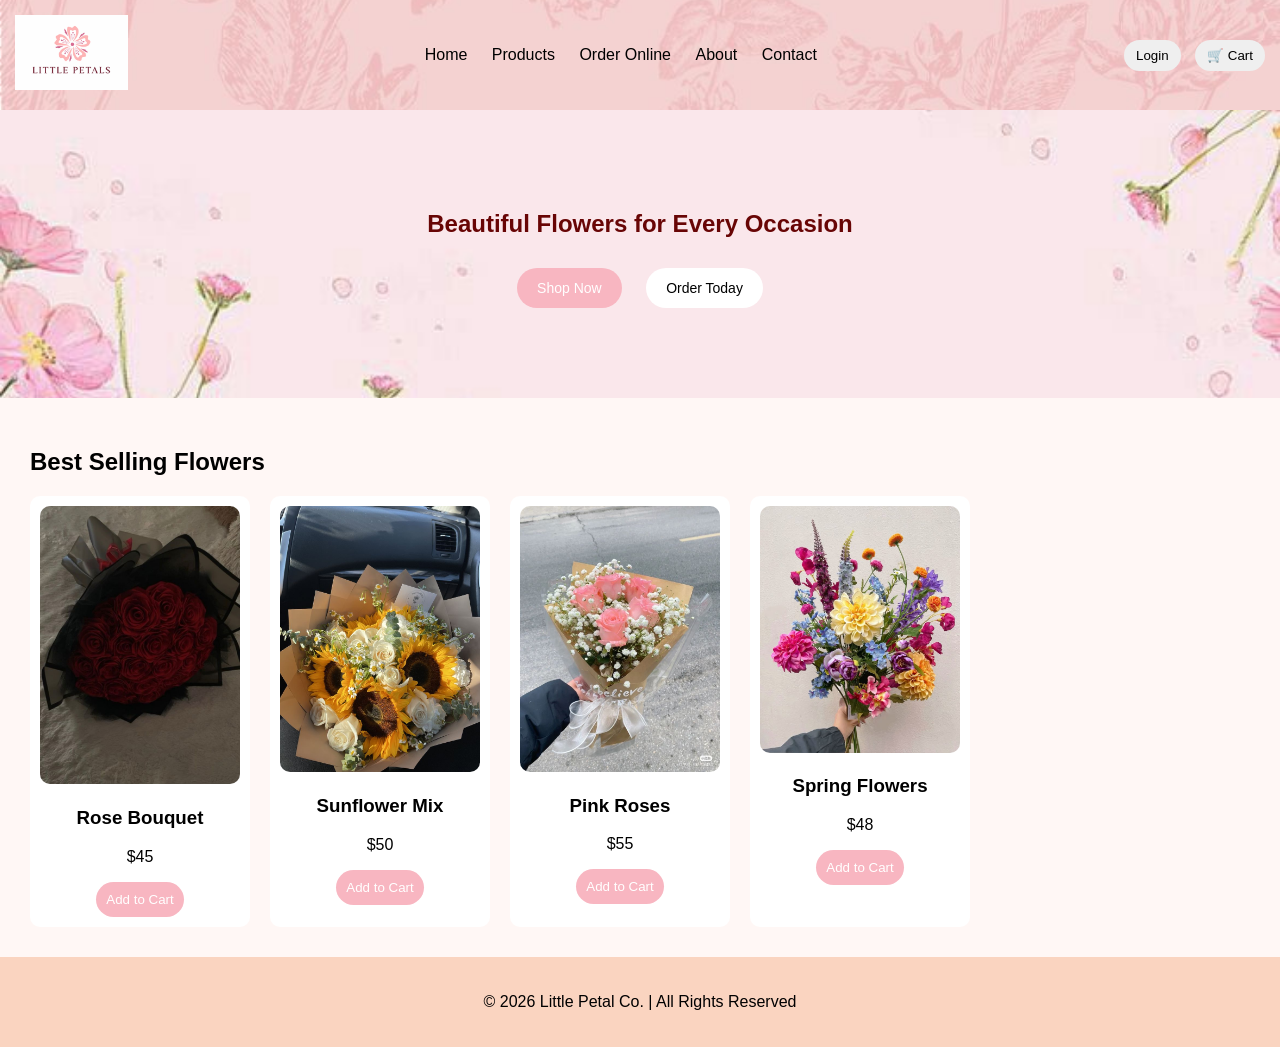
<file: index.html>
<!DOCTYPE html>
<html lang="en">
<head>
    <meta charset="UTF-8">
    <title>Little Petal Co.</title>
    <meta name="description" content="Little Petal Co. offers beautiful floral arrangements for all occasions.">
    <meta name="keywords" content="flowers, bouquets, gifts, online flower shop">
    <meta name="viewport" content="width=device-width, initial-scale=1.0">

    <link rel="stylesheet" href="style.css">
</head>

<body>

<header>
    <div class="logo">
        <img src="images/logo.png" alt="Little Petal Co Logo">
    </div>

 <nav>
    <a href="index.html">Home</a>
    <a href="products.html">Products</a>
    <a href="signup.html">Order Online</a>
    <a href="about.html">About</a>
    <a href="contact.html">Contact</a>
</nav>
    <div class="actions">
        <button class="login">Login</button>
        <button class="cart">🛒 Cart</button>
    </div>
</header>

<section class="banner">
    <h1>Beautiful Flowers for Every Occasion</h1>

    <div class="cta-buttons">
        <a href="products.html"><button class="primary">Shop Now</button></a>
        <a href="signup.html"><button class="secondary">Order Today</button></a>
    </div>
</section>

<section class="products">
    <h2>Best Selling Flowers</h2>

    <div class="product-grid">

        <div class="card">
            <img src="images/rose.jpg" alt="Rose Bouquet">
            <h3>Rose Bouquet</h3>
            <p>$45</p>
            <button onclick="addToCart()">Add to Cart</button>
        </div>

        <div class="card">
            <img src="images/sunflower boquet.jpg" alt="Sunflower Bouquet">
            <h3>Sunflower Mix</h3>
            <p>$50</p>
            <button onclick="addToCart()">Add to Cart</button>
        </div>

        <div class="card">
            <img src="images/pink.jpg" alt="Pink Roses">
            <h3>Pink Roses</h3>
            <p>$55</p>
            <button onclick="addToCart()">Add to Cart</button>
        </div>

        <div class="card">
            <img src="images/spring.jpg" alt="Spring Flowers">
            <h3>Spring Flowers</h3>
            <p>$48</p>
            <button onclick="addToCart()">Add to Cart</button>
        </div>

    </div>
</section>

<footer>
    <p>© 2026 Little Petal Co. | All Rights Reserved</p>
</footer>

<script src="script.js"></script>

</body>
</html>
</file>
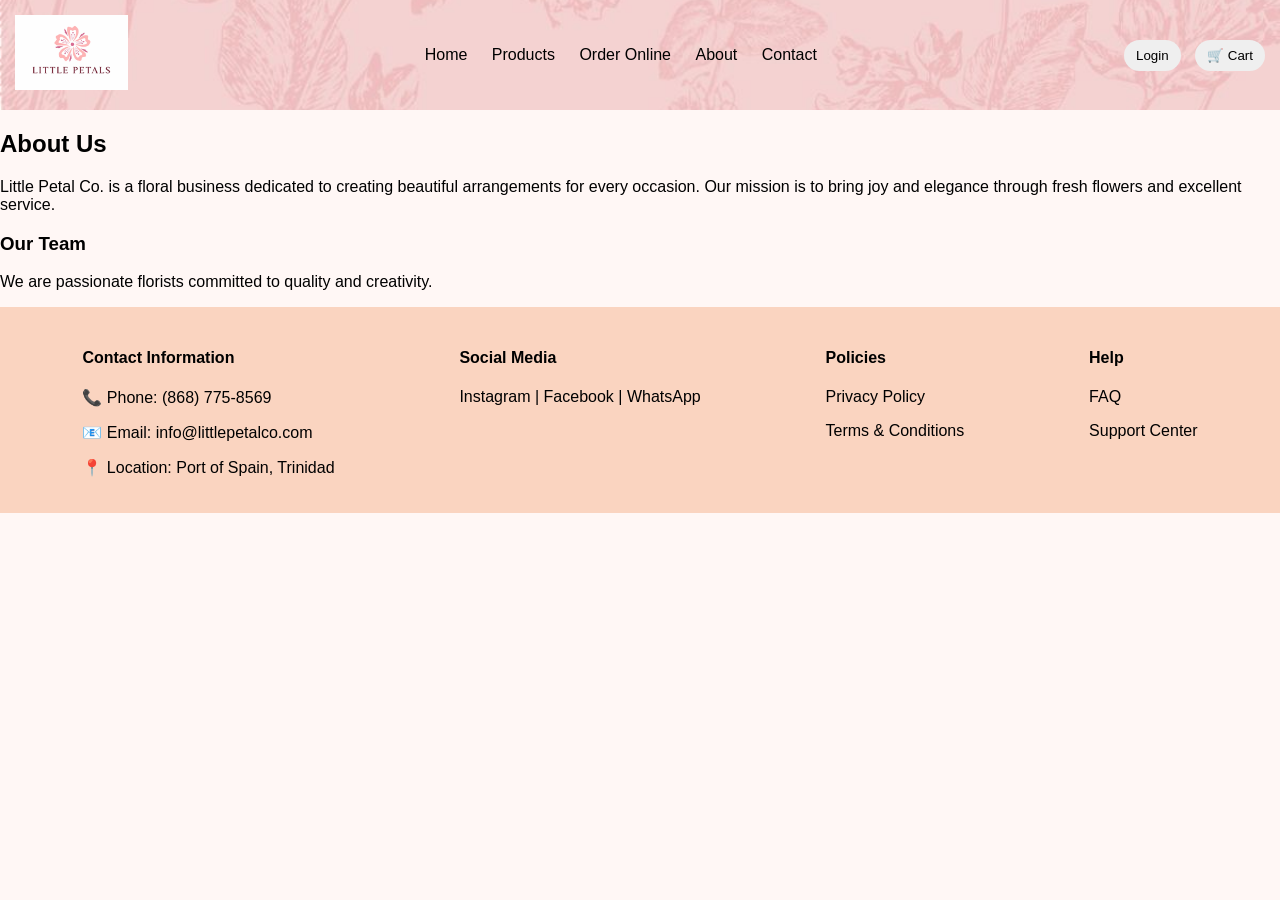
<file: about.html>
<!DOCTYPE html>
<html lang="en">
<head>
    <meta charset="UTF-8">
    <title>About - Little Petal Co.</title>
    <link rel="stylesheet" href="style.css">
</head>

<body>

<header>

    <div class="logo">
        <img src="images/logo.png" alt="Little Petals Logo">
    </div>

    <nav>
        <a href="index.html">Home</a>
        <a href="products.html">Products</a>
        <a href="signup.html">Order Online</a>
        <a href="about.html">About</a>
        <a href="contact.html">Contact</a>
    </nav>

    <div class="actions">
        <button class="login">Login</button>
        <button class="cart">🛒 Cart</button>
    </div>

</header>

<section class="about">
    <h2>About Us</h2>

    <p>
        Little Petal Co. is a floral business dedicated to creating beautiful
        arrangements for every occasion. Our mission is to bring joy and
        elegance through fresh flowers and excellent service.
    </p>

    <h3>Our Team</h3>
    <p>We are passionate florists committed to quality and creativity.</p>
</section>

<footer>
    <div>
        <h4>Contact Information</h4>
        <p>📞 Phone: (868) 775-8569</p>
        <p>📧 Email: info@littlepetalco.com</p>
        <p>📍 Location: Port of Spain, Trinidad</p>
    </div>

    <div>
        <h4>Social Media</h4>
        <p>Instagram | Facebook | WhatsApp</p>
    </div>

    <div>
        <h4>Policies</h4>
        <p>Privacy Policy</p>
        <p>Terms & Conditions</p>
    </div>

    <div>
        <h4>Help</h4>
        <p>FAQ</p>
        <p>Support Center</p>
    </div>
</footer>

</body>
</html>
</file>
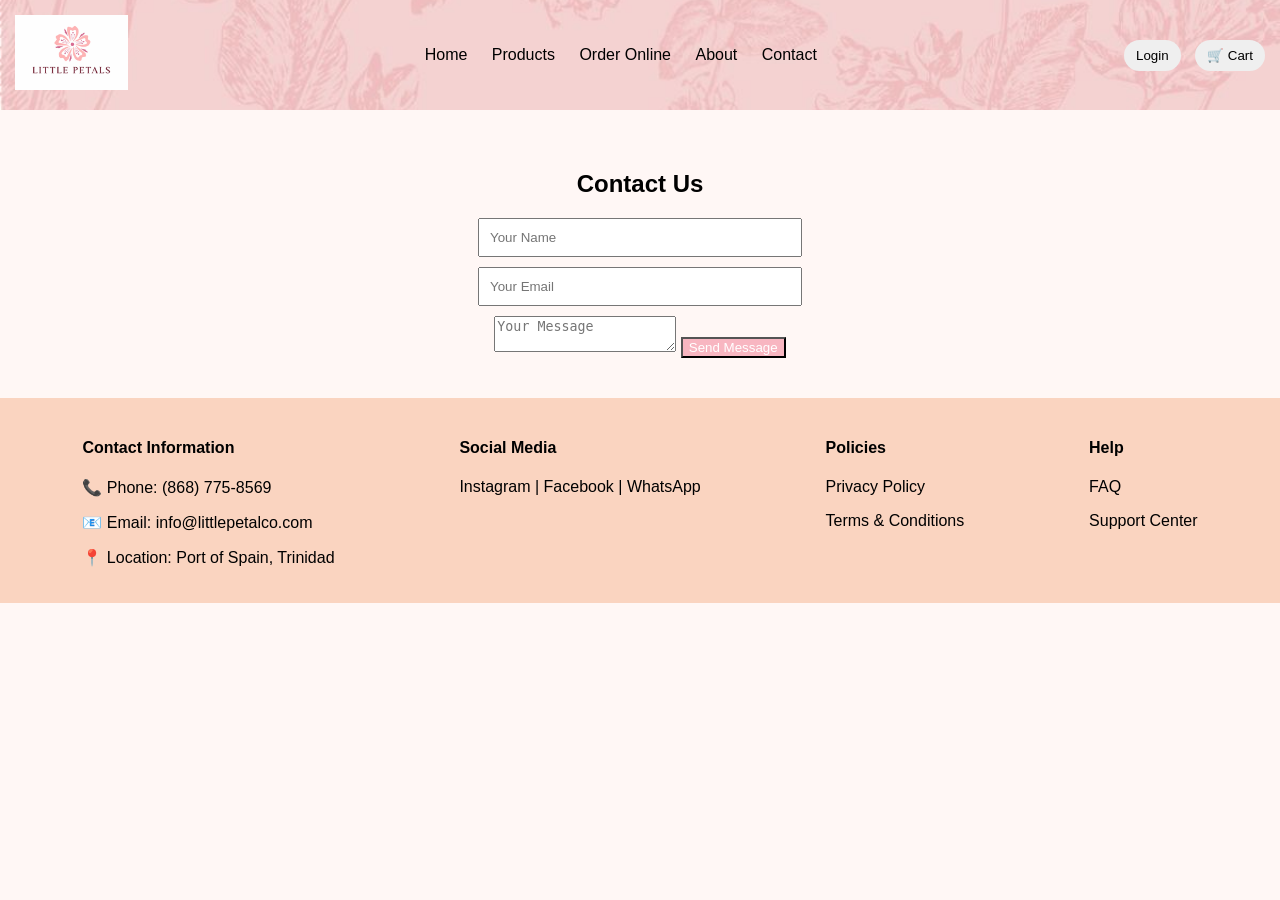
<file: contact.html>
<!DOCTYPE html>
<html lang="en">
<head>
    <meta charset="UTF-8">
    <title>Contact - Little Petal Co.</title>
    <link rel="stylesheet" href="style.css">
</head>

<body>

<header>

    <div class="logo">
        <img src="images/logo.png" alt="Little Petals Logo">
    </div>

    <nav>
        <a href="index.html">Home</a>
        <a href="products.html">Products</a>
        <a href="signup.html">Order Online</a>
        <a href="about.html">About</a>
        <a href="contact.html">Contact</a>
    </nav>

    <div class="actions">
        <button class="login">Login</button>
        <button class="cart">🛒 Cart</button>
    </div>

</header>

<section class="form-section">
    <h2>Contact Us</h2>

    <form>
        <input type="text" placeholder="Your Name">
        <input type="email" placeholder="Your Email">
        <textarea placeholder="Your Message"></textarea>
        <button class="primary">Send Message</button>
    </form>
</section>

<footer>
    <div>
        <h4>Contact Information</h4>
        <p>📞 Phone: (868) 775-8569</p>
        <p>📧 Email: info@littlepetalco.com</p>
        <p>📍 Location: Port of Spain, Trinidad</p>
    </div>

    <div>
        <h4>Social Media</h4>
        <p>Instagram | Facebook | WhatsApp</p>
    </div>

    <div>
        <h4>Policies</h4>
        <p>Privacy Policy</p>
        <p>Terms & Conditions</p>
    </div>

    <div>
        <h4>Help</h4>
        <p>FAQ</p>
        <p>Support Center</p>
    </div>
</footer>

</body>
</html>
</file>
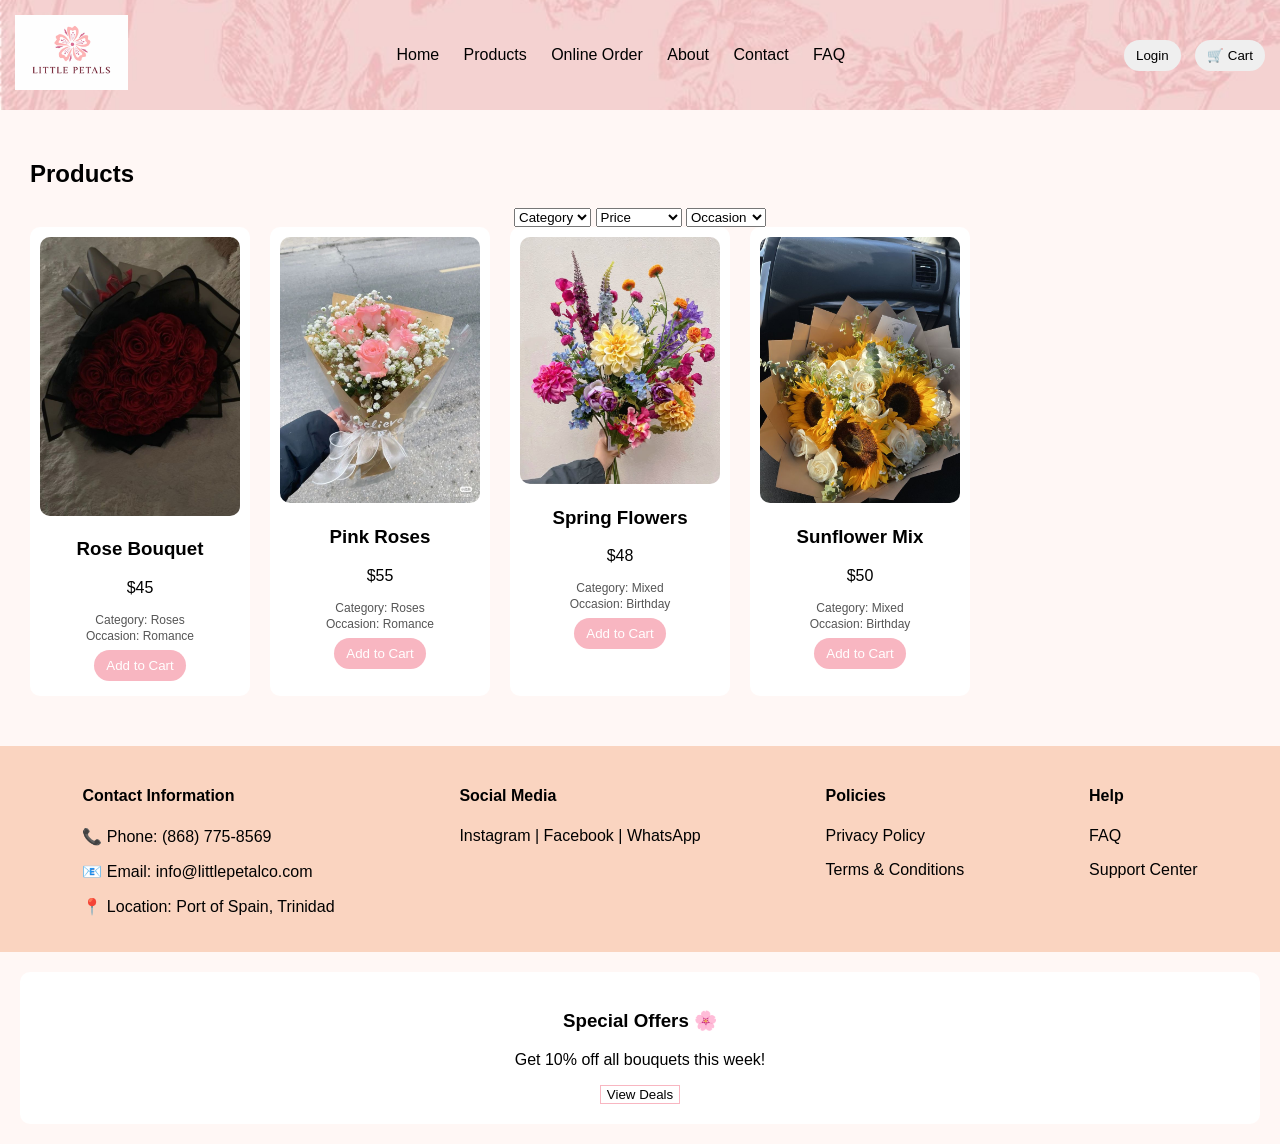
<file: products.html>
<!DOCTYPE html>
<html lang="en">
<head>
    <meta charset="UTF-8">
    <title>Products - Little Petal Co.</title>
    <link rel="stylesheet" href="style.css">
</head>

<body>

<header>
    <div class="logo">
        <img src="images/logo.png" alt="Logo">
    </div>

    <nav>
        <a href="index.html">Home</a>
        <a href="products.html">Products</a>
        <a href="signup.html">Online Order</a>
        <a href="about.html">About</a>
        <a href="contact.html">Contact</a>
        <a href="#">FAQ</a>
    </nav>

    <div class="actions">
        <button class="login">Login</button>
        <button class="cart">🛒 Cart</button>
    </div>
</header>

<section class="products">
    <h2>Products</h2>

    <!-- FILTERS -->
    <div class="filters">

    <select id="category" onchange="filterProducts()">
        <option value="all">Category</option>
        <option value="roses">Roses</option>
        <option value="mixed">Mixed</option>
    </select>

   <select id="price" onchange="filterProducts()">
    <option value="all">Price</option>
    <option value="low">Under $50</option>
    <option value="high">Above $50</option>
</select>

    <select id="occasion" onchange="filterProducts()">
        <option value="all">Occasion</option>
        <option value="romance">Romance</option>
        <option value="birthday">Birthday</option>
    </select>

<div class="product-grid">

    <!-- ROSE (ROMANCE, LOW PRICE) -->
    <div class="card" data-category="roses" data-price="45" data-occasion="romance">
        <img src="images/rose.jpg" alt="Rose Bouquet">
        <h3>Rose Bouquet</h3>
        <p>$45</p>
        <p class="tag">Category: Roses</p>
        <p class="tag">Occasion: Romance</p>
        <button onclick="addToCart()">Add to Cart</button>
    </div>

    <!-- PINK ROSES (ROMANCE, HIGH PRICE) -->
    <div class="card" data-category="roses" data-price="55" data-occasion="romance">
        <img src="images/pink.jpg" alt="Pink Roses">
        <h3>Pink Roses</h3>
        <p>$55</p>
        <p class="tag">Category: Roses</p>
        <p class="tag">Occasion: Romance</p>
        <button onclick="addToCart()">Add to Cart</button>
    </div>

    <!-- SPRING MIX (BIRTHDAY, LOW PRICE) -->
    <div class="card" data-category="mixed" data-price="48" data-occasion="birthday">
        <img src="images/spring.jpg" alt="Spring Flowers">
        <h3>Spring Flowers</h3>
        <p>$48</p>
        <p class="tag">Category: Mixed</p>
        <p class="tag">Occasion: Birthday</p>
        <button onclick="addToCart()">Add to Cart</button>
    </div>

    <!-- SUNFLOWER (BIRTHDAY, HIGH PRICE) -->
    <div class="card" data-category="mixed" data-price="50" data-occasion="birthday">
        <img src="images/sunflower boquet.jpg" alt="Sunflower Bouquet">
        <h3>Sunflower Mix</h3>
        <p>$50</p>
        <p class="tag">Category: Mixed</p>
        <p class="tag">Occasion: Birthday</p>
        <button onclick="addToCart()">Add to Cart</button>
    </div>

</div>
</section>

<footer>
    <div>
        <h4>Contact Information</h4>
        <p>📞 Phone: (868) 775-8569</p>
        <p>📧 Email: info@littlepetalco.com</p>
        <p>📍 Location: Port of Spain, Trinidad</p>
    </div>

    <div>
        <h4>Social Media</h4>
        <p>Instagram | Facebook | WhatsApp</p>
    </div>

    <div>
        <h4>Policies</h4>
        <p>Privacy Policy</p>
        <p>Terms & Conditions</p>
    </div>

    <div>
        <h4>Help</h4>
        <p>FAQ</p>
        <p>Support Center</p>
    </div>
</footer>

<script src="script.js"></script>

<section class="side-info">
    <h3>Special Offers 🌸</h3>
    <p>Get 10% off all bouquets this week!</p>
    <button class="secondary">View Deals</button>
</section>

</body>
</html>
</file>
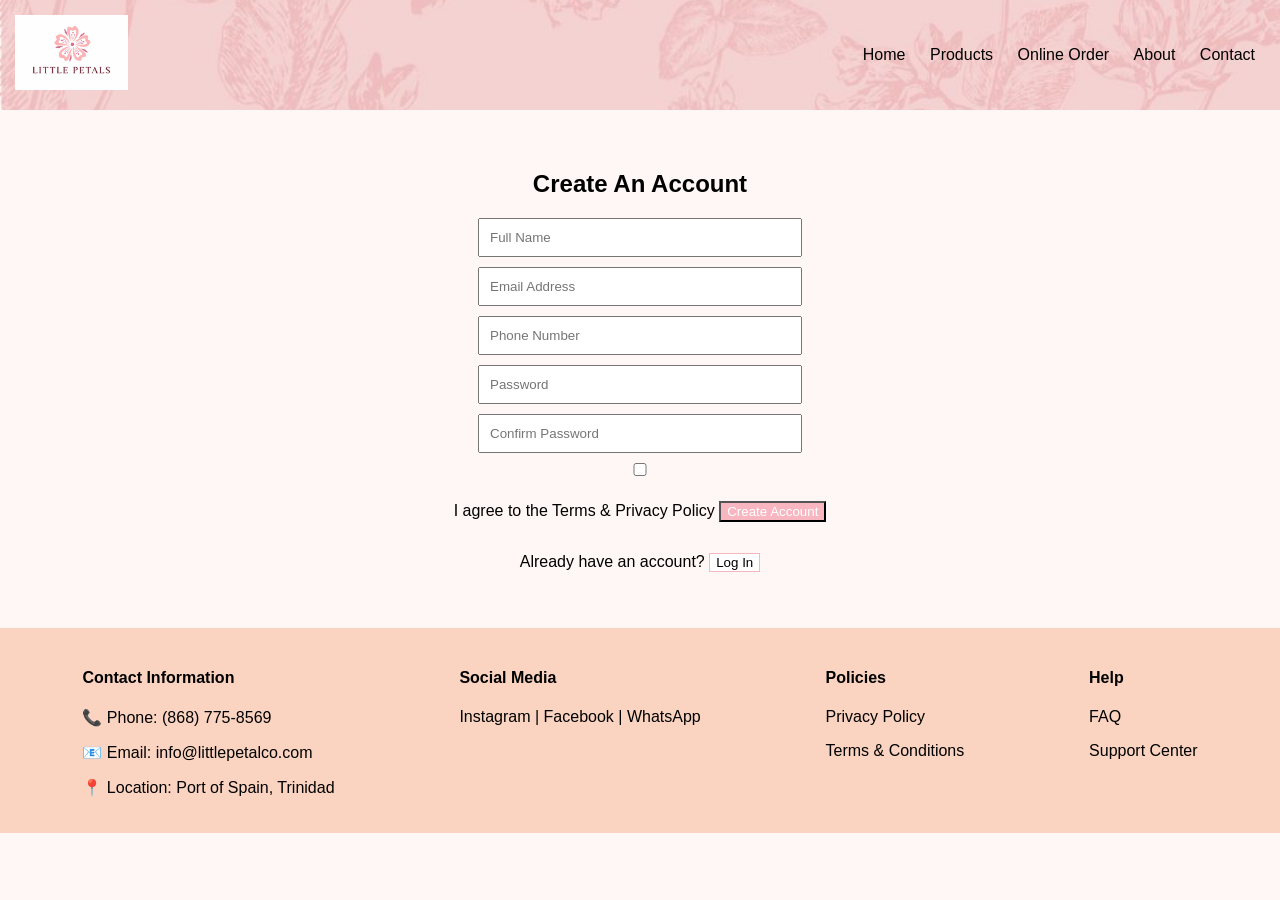
<file: signup.html>
<!DOCTYPE html>
<html lang="en">
<head>
    <meta charset="UTF-8">
    <title>Sign Up - Little Petal Co.</title>
    <link rel="stylesheet" href="style.css">
</head>

<body>

<header>
    <div class="logo">
        <img src="images/logo.png" alt="Logo">
    </div>

    <nav>
        <a href="index.html">Home</a>
        <a href="products.html">Products</a>
        <a href="signup.html">Online Order</a>
        <a href="about.html">About</a>
        <a href="contact.html">Contact</a>
    </nav>
</header>

<section class="form-section">
    <h2>Create An Account</h2>

    <form onsubmit="return validateForm()">

        <input type="text" id="name" placeholder="Full Name">
        <input type="email" id="email" placeholder="Email Address">
        <input type="text" id="phone" placeholder="Phone Number">
        <input type="password" id="password" placeholder="Password">
        <input type="password" id="confirm" placeholder="Confirm Password">

        <label>
            <input type="checkbox" id="terms"> I agree to the Terms & Privacy Policy
        </label>

        <button type="submit" class="primary">Create Account</button>

    </form>

    <p>Already have an account? <button class="secondary">Log In</button></p>

</section>

<footer>
    <div>
        <h4>Contact Information</h4>
        <p>📞 Phone: (868) 775-8569</p>
        <p>📧 Email: info@littlepetalco.com</p>
        <p>📍 Location: Port of Spain, Trinidad</p>
    </div>

    <div>
        <h4>Social Media</h4>
        <p>Instagram | Facebook | WhatsApp</p>
    </div>

    <div>
        <h4>Policies</h4>
        <p>Privacy Policy</p>
        <p>Terms & Conditions</p>
    </div>

    <div>
        <h4>Help</h4>
        <p>FAQ</p>
        <p>Support Center</p>
    </div>
</footer>

<script src="script.js"></script>

</body>
</html>
</file>
<file: style.css>
body {
    font-family: Arial;
    margin: 0;
    background: #fff7f5;
}

/* HEADER */
header {
    display: flex;
    justify-content: space-between;
    align-items: center;
    padding: 15px;

    background-image: url("images/headder.jpg");
    background-size: cover;
    background-position: center;
}

.logo {
    font-size: 20px;
    font-weight: bold;
}

nav a {
    margin: 0 10px;
    text-decoration: none;
    color: black;
}

.actions button {
    margin-left: 10px;
    padding: 8px 12px;
    border-radius: 20px;
    border: none;
}

/* BANNER */
.banner {
    text-align: center;
    padding: 80px;
    background-image:url("images/banner.jpg");
    background-size: cover;
    background-position: center;
    color: #680505;
}

.cta-buttons button {
    margin: 10px;
    padding: 12px 20px;
    border-radius: 25px;
    border: none;
    font-size: 14px;
}

/* CTA STYLES */
.primary {
    background: #f8b6c1;
    color: white;
}

.secondary {
    background: #fff;
    border: 1px solid #f8b6c1;
}

/* PRODUCTS */
.products {
    padding: 30px;
}

.product-grid {
    display: flex;
    gap: 20px;
}

.card {
    background: white;
    padding: 10px;
    border-radius: 10px;
    text-align: center;
    width: 200px;
}

.card img {
    width: 100%;
    border-radius: 10px;
}

.card button {
    background: #f8b6c1;
    border: none;
    padding: 10px;
    border-radius: 20px;
    color: white;
}

/* FOOTER */
footer {
    display: flex;
    justify-content: space-around;
    background: #fad4c0;
    padding: 20px;
}

.logo img {
    height: 75px;
}
/* HOVER EFFECTS */
nav a:hover {
    color: #f8b6c1;
}

button:hover {
    opacity: 0.8;
    cursor: pointer;
}

/* HOVER EFFECTS */
nav a:hover {
    color: #f8b6c1;
}

button:hover {
    opacity: 0.8;
    cursor: pointer;
}

@media (max-width: 768px) {
    header {
        flex-direction: column;
        text-align: center;
    }

    .product-grid {
        flex-direction: column;
        align-items: center;
    }

    .banner {
        padding: 40px;
    }
}
.form-section {
    text-align: center;
    padding: 40px;
}

.form-section input {
    display: block;
    margin: 10px auto;
    padding: 10px;
    width: 300px;
}

.form-section button {
    margin-top: 15px;
}

.filters {
    text-align: center;
    margin-bottom: 20px;
}

.filters button {
    margin: 5px;
    padding: 8px 12px;
}
.tag {
    font-size: 12px;
    color: #555;
    margin: 2px 0;
}

.side-info {
    background: #fff;
    padding: 20px;
    margin: 20px;
    border-radius: 10px;
    text-align: center;
}
</file>
